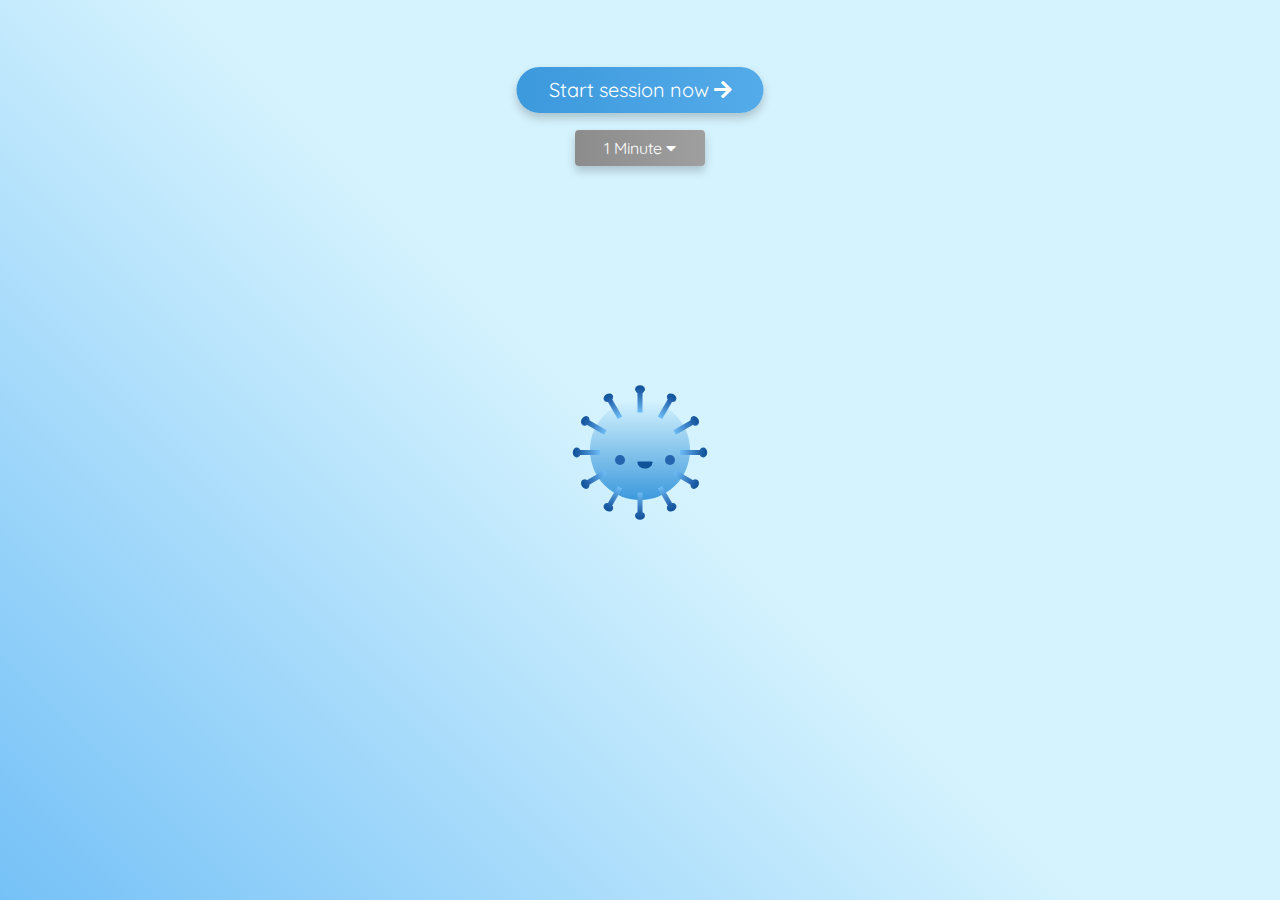
<file: breathe.html>
<!doctype html>
<html lang="en">

<head>
	<!-- Required meta tags -->
	<meta charset="utf-8">
	<meta name="viewport" content="width=device-width, initial-scale=1, shrink-to-fit=no">

	<link rel="stylesheet" href="style.css">
	<!-- Bootstrap CSS -->
	<link rel="stylesheet" href="https://stackpath.bootstrapcdn.com/bootstrap/4.3.1/css/bootstrap.min.css" integrity="sha384-ggOyR0iXCbMQv3Xipma34MD+dH/1fQ784/j6cY/iJTQUOhcWr7x9JvoRxT2MZw1T"
	 crossorigin="anonymous">
	<!-- Fontawesome-->
	<link rel="stylesheet" href="https://cdnjs.cloudflare.com/ajax/libs/font-awesome/5.13.0/css/all.min.css">
	<link rel="icon" type="image/png" href="coronavirus.png">
	<title>Breathe</title>
</head>
<!--I changed the linear gradient back but I changed the svg... is that ok?-->
<body id="bootstrap-overrides" class="container" style=" background: linear-gradient(45deg, #75C1F7, #D5F3FE 50%);" >
	<button type="button" id="startBtn" onclick="checkRunning()" class="btn btn-primary btn-lg btn-grad">
    Start session now
    <i class="fas fa-arrow-right"></i>
  </button>
  <div id = "MinOpt">
    <button type = "button" id = "dropBtn" onclick = "dropDown()" class = "btn btn-secondary dropBtn" >1 Minute 
  <i class="fas fa-caret-down"></i>
  </button>
  <div id = "dropDownMenu" class="dropdown-content">
    <a id = "opt1" onclick="changeTime(1)">2 Minutes</a>
      <a id = "opt2" onclick="changeTime(2)">5 Minutes</a>
    </div>
  </div>
    <div class = "above">
      <svg id="breathe-svg" xmlns="http://www.w3.org/2000/svg" xmlns:xlink="http://www.w3.org/1999/xlink" style="isolation:isolate" viewBox="-3 -3 409 114" width="409pt" height="114pt"><defs><filter id="RfKWoWzz7j32pGXx6Q6rtHFL1UuPQsLT" x="-200%" y="-200%" width="400%" height="400%" filterUnits="objectBoundingBox" color-interpolation-filters="sRGB"><feOffset xmlns="http://www.w3.org/2000/svg" in="SourceGraphic" dx="-2" dy="-2"/><feGaussianBlur xmlns="http://www.w3.org/2000/svg" stdDeviation="2.146804531419514" result="pf_100_offsetBlur"/><feComposite xmlns="http://www.w3.org/2000/svg" in="SourceGraphic" in2="pf_100_offsetBlur" result="pf_100_inverse" operator="out"/><feFlood xmlns="http://www.w3.org/2000/svg" flood-color="#6DBDF7" flood-opacity="1" result="pf_100_color"/><feComposite xmlns="http://www.w3.org/2000/svg" in="pf_100_color" in2="pf_100_inverse" operator="in" result="pf_100_shadow"/><feComposite xmlns="http://www.w3.org/2000/svg" in="pf_100_shadow" in2="SourceGraphic" operator="over"/></filter></defs><g filter="url(#RfKWoWzz7j32pGXx6Q6rtHFL1UuPQsLT)"><text transform="matrix(1,0,0,1,1.5,95.316)" id = "breathe-text" style="font-family:'Pacifico';font-weight:400;font-size:72px;font-style:normal;fill:#ffffff;stroke:none;">breathe out...</text></g></svg>
      <h3 class="fadeIn" id="breathe-done">Great job! You're done!</h3>
    </div>
    <div id="breath-pulser">
      <div id="face">
        <div id="left-eye"></div>
        <div id="right-eye"></div>
        <div id="smile"></div>
      </div>
      <div id="spikes">
        <div class="spike" style="transform: translateX(var(--trans-x)) rotate(0deg);"></div>
        <div class="spike" style="transform: translateX(var(--trans-x)) rotate(30deg);"></div>
        <div class="spike" style="transform: translateX(var(--trans-x)) rotate(60deg);"></div>
        <div class="spike" style="transform: translateX(var(--trans-x)) rotate(90deg);"></div>
        <div class="spike" style="transform: translateX(var(--trans-x)) rotate(120deg);"></div>
        <div class="spike" style="transform: translateX(var(--trans-x)) rotate(150deg);"></div>
        <div class="spike" style="transform: translateX(var(--trans-x)) rotate(180deg);"></div>
        <div class="spike" style="transform: translateX(var(--trans-x)) rotate(210deg);"></div>
        <div class="spike" style="transform: translateX(var(--trans-x)) rotate(240deg);"></div>
        <div class="spike" style="transform: translateX(var(--trans-x)) rotate(270deg);"></div>
        <div class="spike" style="transform: translateX(var(--trans-x)) rotate(300deg);"></div>
        <div class="spike" style="transform: translateX(var(--trans-x)) rotate(330deg);"></div>
      </div>
    </div>
    <div class="below">
      <h3 id="quote"></h3>
      <p id ="quote-author"></p>
    </div>
    <script src="script.js"></script>
  </body>
</html>
</file>
<file: style.css>
@import url('https://fonts.googleapis.com/css2?family=Open+Sans&family=Quicksand:wght@400;700&display=swap');
@import url('https://fonts.googleapis.com/css2?family=Pacifico&display=swap');
/*https://www.schemecolor.com/css-family-blue.php*/

:root {
  --blue-1: #3C99DC;
  --blue-2: #6DBDF7;
  --blue-3: #D5F3FE;
  --blue-4: #2565AE;
  --blue-5: #0F5298;
  --gray-1: #8c8c8c;
  --gray-2: #b2b2b2;
  --trans-x: -300%;
}

#bootstrap-overrides {
  font-family: 'Open Sans', sans-serif;
}
body, html {
  height: 100%;
}
/*@keyframes gradient-animation {
    0%{background-position:0% 50%}
    50%{background-position:100% 50%}
    100%{background-position:0% 50%}
}*/
#bootstrap-overrides h1, h2, h3, h4, h5, h6 {
  font-family: 'Quicksand', sans-serif;
}

.jumbotron {
  background: linear-gradient(45deg, var(--blue-2), var(--blue-3) 50%);
}
#bootstrap-overrides .btn {
  font-family: 'Quicksand', sans-serif;
  box-shadow: 0px 5px 10px rgba(0, 0, 0, 0.2);
}
#bootstrap-overrides .btn-lg {
  padding-left: 2rem;
  padding-right: 2rem;
  border-radius: 8rem;
}
#bootstrap-overrides .btn-primary {
  background: linear-gradient(90deg, var(--blue-1), var(--blue-2));
  background-size: 200%;
  border: none;
  transition: background-position 1s;
}
#bootstrap-overrides .btn-primary:hover {
  background-position: 100%;
}
#bootstrap-overrides .btn-secondary {
  background: linear-gradient(90deg, var(--gray-1), var(--gray-2));
  background-size: 200%;
  border: none;
  transition: background-position 1s;
}
#bootstrap-overrides .btn-secondary:hover {
  background-position: 100%;
}

#startBtn {
  position: absolute;
  top: 10%;
  left: 50%;
  text-align: center;
  transform: translate(-50%, -50%);
}
#MinOpt {
  position: absolute !important;
  top:10% !important;
  left: 50% !important;
  text-align:center !important;
  transform: translate(-50%, 40px) !important;
   cursor: pointer;
}

#bootstrap-overrides #breathe {
  font-family: "Pacifico", "Quicksand", sans-serif;
  color: white;
  font-size: 3em;
  text-transform: lowercase;
  text-shadow: inset -2px 0 2px var(--blue-2);
}
.above {
  position: absolute;
  top: 50%;
  left: 50%;
  text-align: center;
  transform: translate(-50%, -225px);
  animation: fadeInUp 2s;
}
#breathe-done {display: none;}
#breathe-svg {
  transform: scale(0.5);
  display:none;
}
/*#quote.fade-in {
  animation: fadeInUp 1s;
}
#quote.fade-out {
  animation: fadeInUp reverse 1s;
}*/

.below {
  position: absolute;
  top: 50%;
  left: 50%;
  text-align: center;
  transform: translate(-50%, 125px);
}
/*#quote.fade-in {
  animation: fadeInUp 0.5s;
}
#quote.fade-out {
  animation: fadeInUp reverse 0.5s;
}

#quote-author.fade-in {
  animation: fadeInUp 0.5s;
}
#quote-author.fade-out {
  animation: fadeInUp reverse 0.5s;
}*/

#bootstrap-overrides #quote {
  font-style: italic;
  font-size: 1.5rem;
}
@keyframes fadeIn {
  0% {
    opacity:0;
  }
  100% {
    opacity:1;
  }
}
@keyframes fadeOut {
  0% {
    opacity:1;
  }
  100% {
    opacity:0;
  }
}
@keyframes fadeInUp {
  0% {
    margin-top: 20px;
    opacity:0;
  }
  100% {
    margin-top: 0;
    opacity:1;
  }
}
@keyframes fadeOutDown {
  0% {
    margin-top: 0;
    opacity:1;
  }
  100% {
    margin-top: 20px;
    opacity:0;
  }
}

#breath-pulser {
  position: absolute;
  top: 50%;
  left: 50%;
  transform-origin: 50% 50%;
  transform: translate(-50%, -50%);
  width: 100px;
  height: 100px;
  border-radius: 50%;
  background: linear-gradient(var(--blue-3), var(--blue-1));
  animation: 5s ease-in-out infinite idle;
  z-index: -1;
}
@keyframes pulse {
  40% {
    transform: translate(-50%, -50%) scale(1.5);
  } 100% {
    transform: translate(-50%, -50%) scale(1);
  }
}
@keyframes idle {
  50% {
    transform: translate(-50%, -60%);
  } 100% {
    transform: translate(-50%, -50%);
  }
}

.spike {
  position: absolute;
  top: 50%;
  left: 50%;
  width: 20%;
  height: 5%;
  transform-origin: 300% 50%;
  background: linear-gradient(-90deg, var(--blue-2), var(--blue-4));
}
.spike::after {
  content: " ";
  display: block;
  width: 8px;
  height: 10px;
  border-radius: 50%;
  transform: translate(-90%, -25%);
  background: linear-gradient(-90deg, var(--blue-4), var(--blue-5));
}

#left-eye {
  position: absolute;
  top: 60%;
  left: 30%;
  transform: translate(-50%, -50%);
  width: 10%;
  height: 10%;
  border-radius: 50%;
  background-color: var(--blue-4);
  animation: idle-eyes ease 4s infinite;
}
#right-eye {
  position: absolute;
  top: 60%;
  left: 80%;
  transform: translate(-50%, -50%);
  width: 10%;
  height: 10%;
  border-radius: 50%;
  background-color: var(--blue-4);
  animation: idle-eyes ease 4s infinite;
}

@keyframes idle-eyes {
  30% {
    transform: translate(-50%, -50%) scaleY(1);
    border-radius: 50%;
  } 35% {
    transform: translate(-50%, -50%) scaleY(0.5);
    border-radius: 0;
    border-top-left-radius: 50% 100%;
    border-top-right-radius: 50% 100%;
  } 40% {
    transform: translate(-50%, -50%) scaleY(1);
    border-radius: 50%;
  } 55% {
    transform: translate(-50%, -50%) scaleY(1);
    border-radius: 50%;
  } 60% {
    transform: translate(-50%, -50%) scaleY(0.5);
    border-radius: 0;
    border-top-left-radius: 50% 100%;
    border-top-right-radius: 50% 100%;
  } 65% {
    transform: translate(-50%, -50%) scaleY(1);
    border-radius: 50%;
  }
}
@keyframes pulse-eyes {
  0% {
    transform: translate(-50%, -50%) scaleY(1);
    border-radius: 50%;
  } 10% {
    transform: translate(-50%, -50%) scaleY(0.5);
    border-radius: 0;
    border-top-left-radius: 50% 100%;
    border-top-right-radius: 50% 100%;
  } 40% {
    transform: translate(-50%, -100%) scaleY(0.5);
    border-radius: 0;
    border-top-left-radius: 50% 100%;
    border-top-right-radius: 50% 100%;
  } 80% {
    transform: translate(-50%, -50%) scaleY(1);
    border-radius: 50%;
  }
}

#smile {
  position: absolute;
  top: 65%;
  left: 55%;
  transform: translate(-50%, -50%);
  width: 15%;
  height: 7%;
  background-color: var(--blue-5);
  border-radius: 10%;
  border-bottom-left-radius: 50% 90%;
  border-bottom-right-radius: 50% 90%;
  transform: translate(-50%, -50%);
}
#smile.smile-animated {
  border-radius: 10%;
  border-bottom-left-radius: 50% 90%;
  border-bottom-right-radius: 50% 90%;
  transform: translate(-50%, -50%);
  animation: pulse-smile 10s infinite;
}
/* https://cdn.dribbble.com/users/405145/screenshots/4191607/yogabreathing_1_4x3.gif */
@keyframes pulse-smile {
  10% {
    height: 3%;
    border-radius: 100px;
    transform: translate(-50%, -50%);
  } 40% {
    height: 3%;
    border-radius: 100px;
    transform: translate(-50%, -100%);
  } 50% {
    height: 7%;
    border-radius: 10%;
    border-bottom-left-radius: 50% 90%;
    border-bottom-right-radius: 50% 90%;
    transform: translate(-50%, -50%);
  }
}

footer {
  /*position: absolute;
  bottom: 0;*/ /*So I commented the previous portion out because it got wack when I added this stylesheet to the main index*/
  width: 100%;
  height: 60px; /* Set the fixed height of the footer here */
  line-height: 60px; /* Vertically center the text there */
  background-color: #bdbdbd;
}

.dropdown-content {
  display: none;
  position: absolute;
  background-color: #f9f9f9;
  box-shadow: 0px 8px 16px 0px rgba(0,0,0,0.2);
  z-index: 1;
  min-width: 130px;
}
.dropdown-content a {
  color: black;
  padding: 12px 16px;
  text-decoration: none;
  display: block;
}
#MinOpt a:hover {
  background-color: #ddd;
  color:black;
  text-decoration:none;
  }

#MinOpt:hover .dropdown-content {
  display: block;
}

.show {display: block;}

.dropBtn {
  min-width: 130px !important;
}

body{
 animation: fadeIn ease 1s;
}

#breathe-text {
  text-shadow: 0px 8px 12px rgba(0, 0, 0, 0.2);
}
</file>
